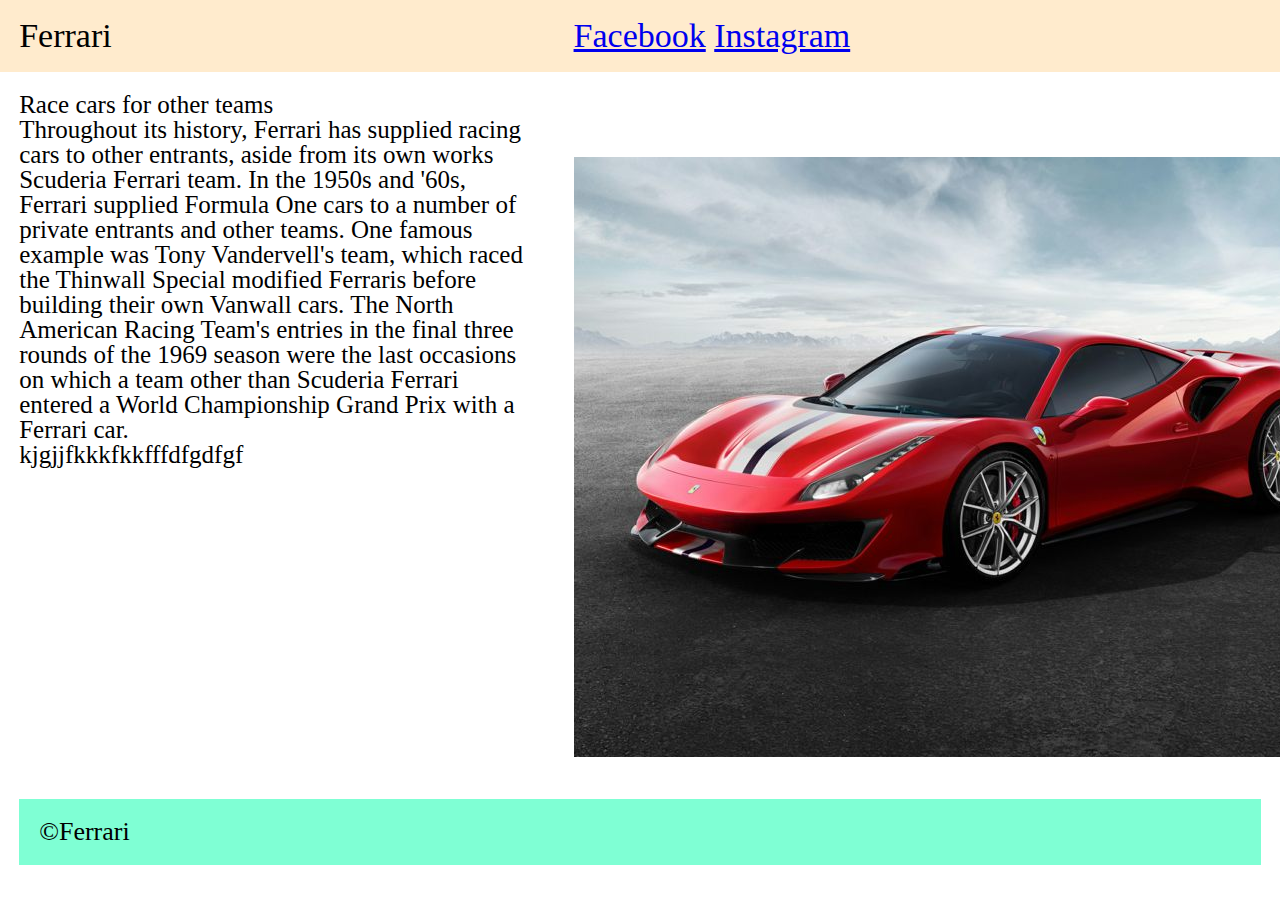
<file: block-BHaaax/index.html>
<!DOCTYPE html>
<html lang="en">
<head>
    <meta charset="UTF-8">
    <meta http-equiv="X-UA-Compatible" content="IE=edge">
    <meta name="viewport" content="width=device-width, initial-scale=1.0">
    <title>Document</title>
    <link rel="stylesheet" href="style.css">
</head>
<body>
    <header>
        <aside class="brand-name">
            ferrari

        </aside>
        <section class="navigation">
         <nav>
             <a href="#">facebook</a>
             <a href="#">Instagram</a>

        </nav>


        </section>
    </header>
    <main>
        <section>
            <aside class="information">
                <h2>
                    Race cars for other teams
                </h2>
                <p>
                    Throughout its history, Ferrari has supplied racing cars to other entrants, aside from its own works Scuderia Ferrari team.

In the 1950s and '60s, Ferrari supplied Formula One cars to a number of private entrants and other teams. One famous example was Tony Vandervell's team, which raced the Thinwall Special modified Ferraris before building their own Vanwall cars. The North American Racing Team's entries in the final three rounds of the 1969 season were the last occasions on which a team other than Scuderia Ferrari entered a World Championship Grand Prix with a Ferrari car.
                </p>
                <p>kjgjjfkkkfkkfffdfgdfgf</p>

            </aside>
            <div class="image">
                <img src="ferrari.png" alt="Image of ferrari">
            </div>
            <footer>
                &copy;Ferrari
            </footer>
        </section>
    </main>
    
</body>
</html>
</file>
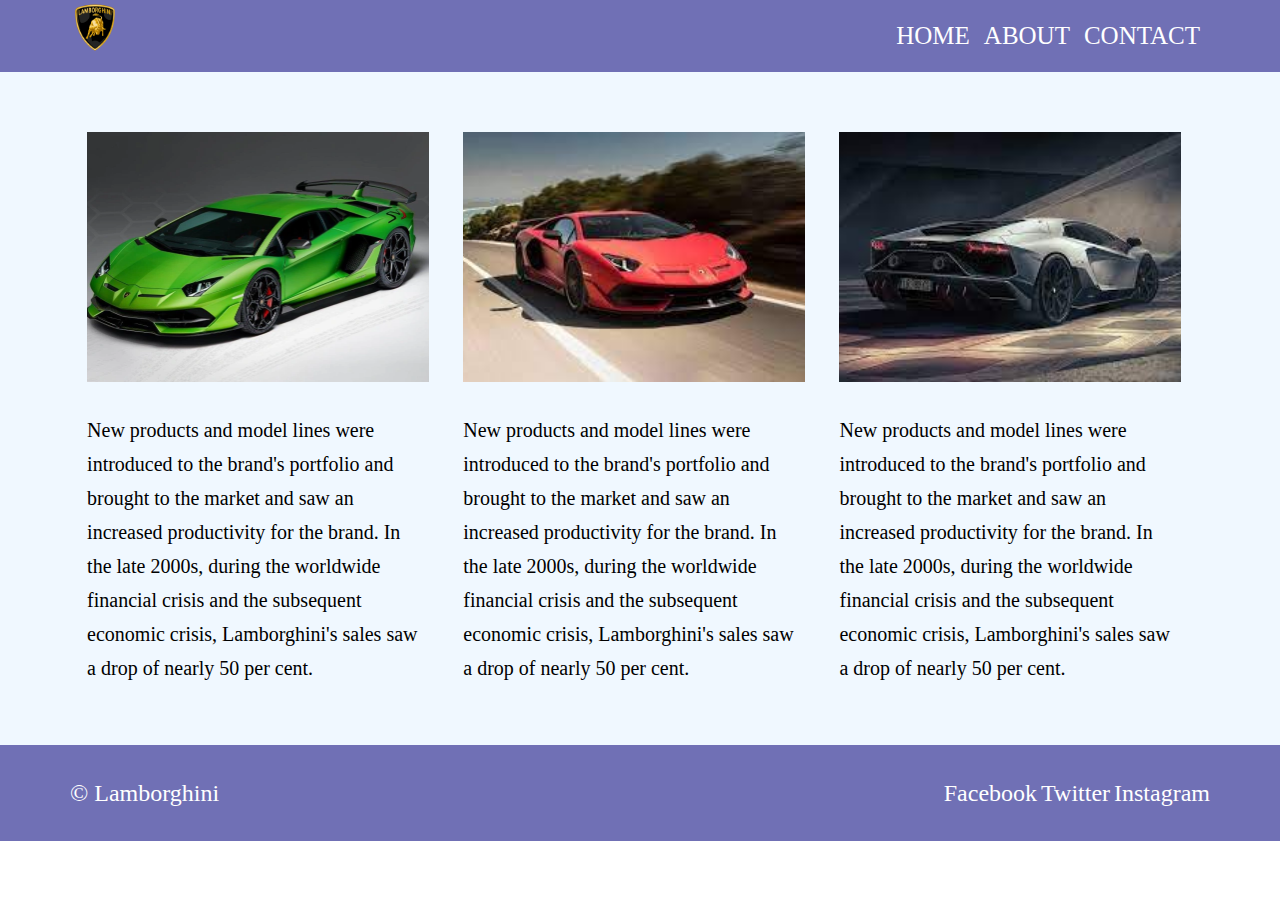
<file: block-BHaaba/index.html>
<!DOCTYPE html>
<html lang="en">
<head>
    <meta charset="UTF-8">
    <meta http-equiv="X-UA-Compatible" content="IE=edge">
    <meta name="viewport" content="width=device-width, initial-scale=1.0">
    <title>Document</title>
    <link rel="stylesheet" href="style.css">
</head>
<body>
    <header class="header">
        <div class="container clearfix">
            <a href="#">
                <img class="logo" src="assets/media/logo.png" alt="logo">
            </a>
            <nav class="nav">
                <a href="#">Home</a>
                <a href="#">About</a>
                <a href="#">Contact</a>
            </nav>
        
        </div>
    </header>
    <main>
        <section class="section">
            <div class="container clearfix">
                 <article class="col">
                    <img class="article-img" src="assets/media/car.png" alt="car image">
                    <p>New products and model lines were introduced to the brand's portfolio and brought to the market and saw an increased productivity for the brand. In the late 2000s, during the worldwide financial crisis and the subsequent economic crisis, Lamborghini's sales saw a drop of nearly 50 per cent.</p>
                </article>

                <article class="col">
                    <img class="article-img" src="assets/media/car2.png" alt="car image">
                    <p>New products and model lines were introduced to the brand's portfolio and brought to the market and saw an increased productivity for the brand. In the late 2000s, during the worldwide financial crisis and the subsequent economic crisis, Lamborghini's sales saw a drop of nearly 50 per cent.</p>
                </article>

                <article class="col">
                    <img class="article-img" src="assets/media/car3.png" alt="car image">
                    <p>New products and model lines were introduced to the brand's portfolio and brought to the market and saw an increased productivity for the brand. In the late 2000s, during the worldwide financial crisis and the subsequent economic crisis, Lamborghini's sales saw a drop of nearly 50 per cent.</p>
                </article>


            </div>
        </section>
    </main>
    <footer class="footer">
        <div class="container clearfix">
            <small>&copy; Lamborghini</small>
            <nav>
                <a href="#">Facebook</a>
                <a href="#">Twitter</a>
                <a href="#">Instagram</a>
            </nav>
        </div>
    </footer>
    
</body>
</html>
</file>
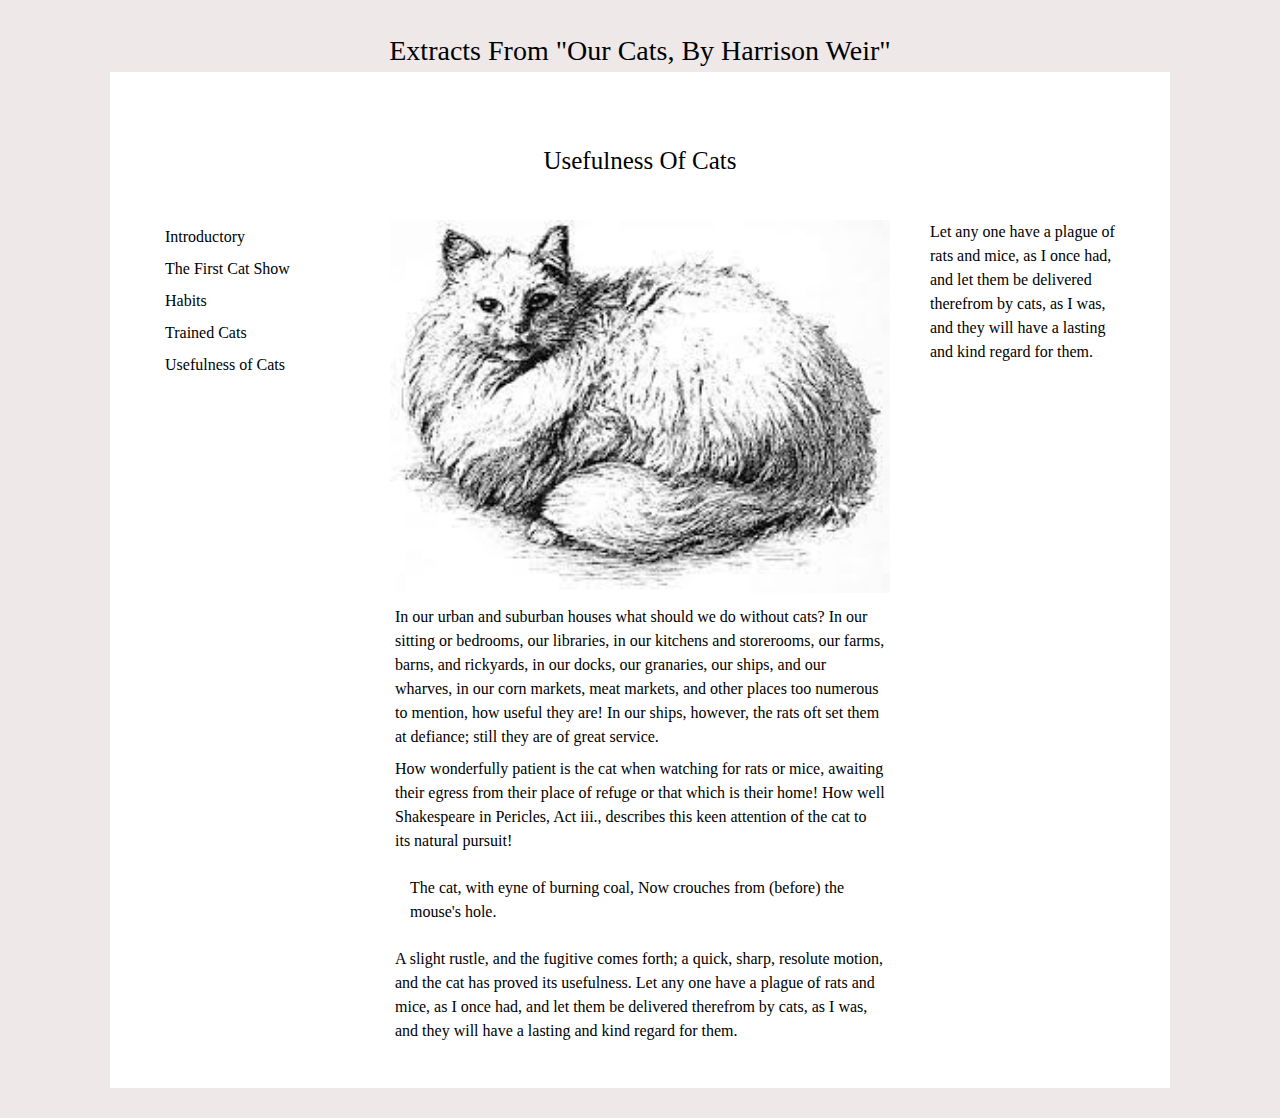
<file: block-BHaabd/index.html>
<!DOCTYPE html>
<html lang="en">
<head>
    <meta charset="UTF-8">
    <meta http-equiv="X-UA-Compatible" content="IE=edge">
    <meta name="viewport" content="width=device-width, initial-scale=1.0">
    <title>Document</title>
    <link rel="stylesheet" href="style.css">
</head>
<body>
    <header class="header">
        <h1>Extracts from "Our Cats, by Harrison Weir"</h1>  
    </header>
    <main>
        <section>
            <article class="article">
                
                <div class="container clearfix article">
                    <h2><h2>Usefulness of cats</h2></h2>
                <div class="col col-1">
                    <p>Introductory</p>
                    <p>The First Cat Show</p>
                    <p>Habits</p>
                    <p>Trained Cats </p>
                    <p>Usefulness of Cats</p>
                </div>




                <div class="col col-2">
    
                <img class="cat-image" src="media/cat.png" alt="image">
                <p>
                    In our urban and suburban houses what should we do without cats? In our sitting or bedrooms, our libraries, in our kitchens and storerooms, our farms, barns, and rickyards, in our docks, our granaries, our ships, and our wharves, in our corn markets, meat markets, and other places too numerous to mention, how useful they are! In our ships, however, the rats oft set them at defiance; still they are of great service.
                </p>
                <p>How wonderfully patient is the cat when watching for rats or mice, awaiting their egress from their place of refuge or that which is their home! How well Shakespeare in Pericles, Act iii., describes this keen attention of the cat to its natural pursuit!</p>
                <p class="quote">The cat, with eyne of burning coal, Now crouches from (before) the mouse's hole.</p>
                <p>A slight rustle, and the fugitive comes forth; a quick, sharp, resolute motion, and the cat has proved its usefulness. Let any one have a plague of rats and mice, as I once had, and let them be delivered therefrom by cats, as I was, and they will have a lasting and kind regard for them.</p>
                </div>




                <div class="col col-1">Let any one have a plague of rats and mice, as I once had, and let them be delivered therefrom by cats, as I was, and they will have a lasting and kind regard for them.</div>
                </div>
            </article>
        </section>
    </main>
    
</body>
</html>
</file>
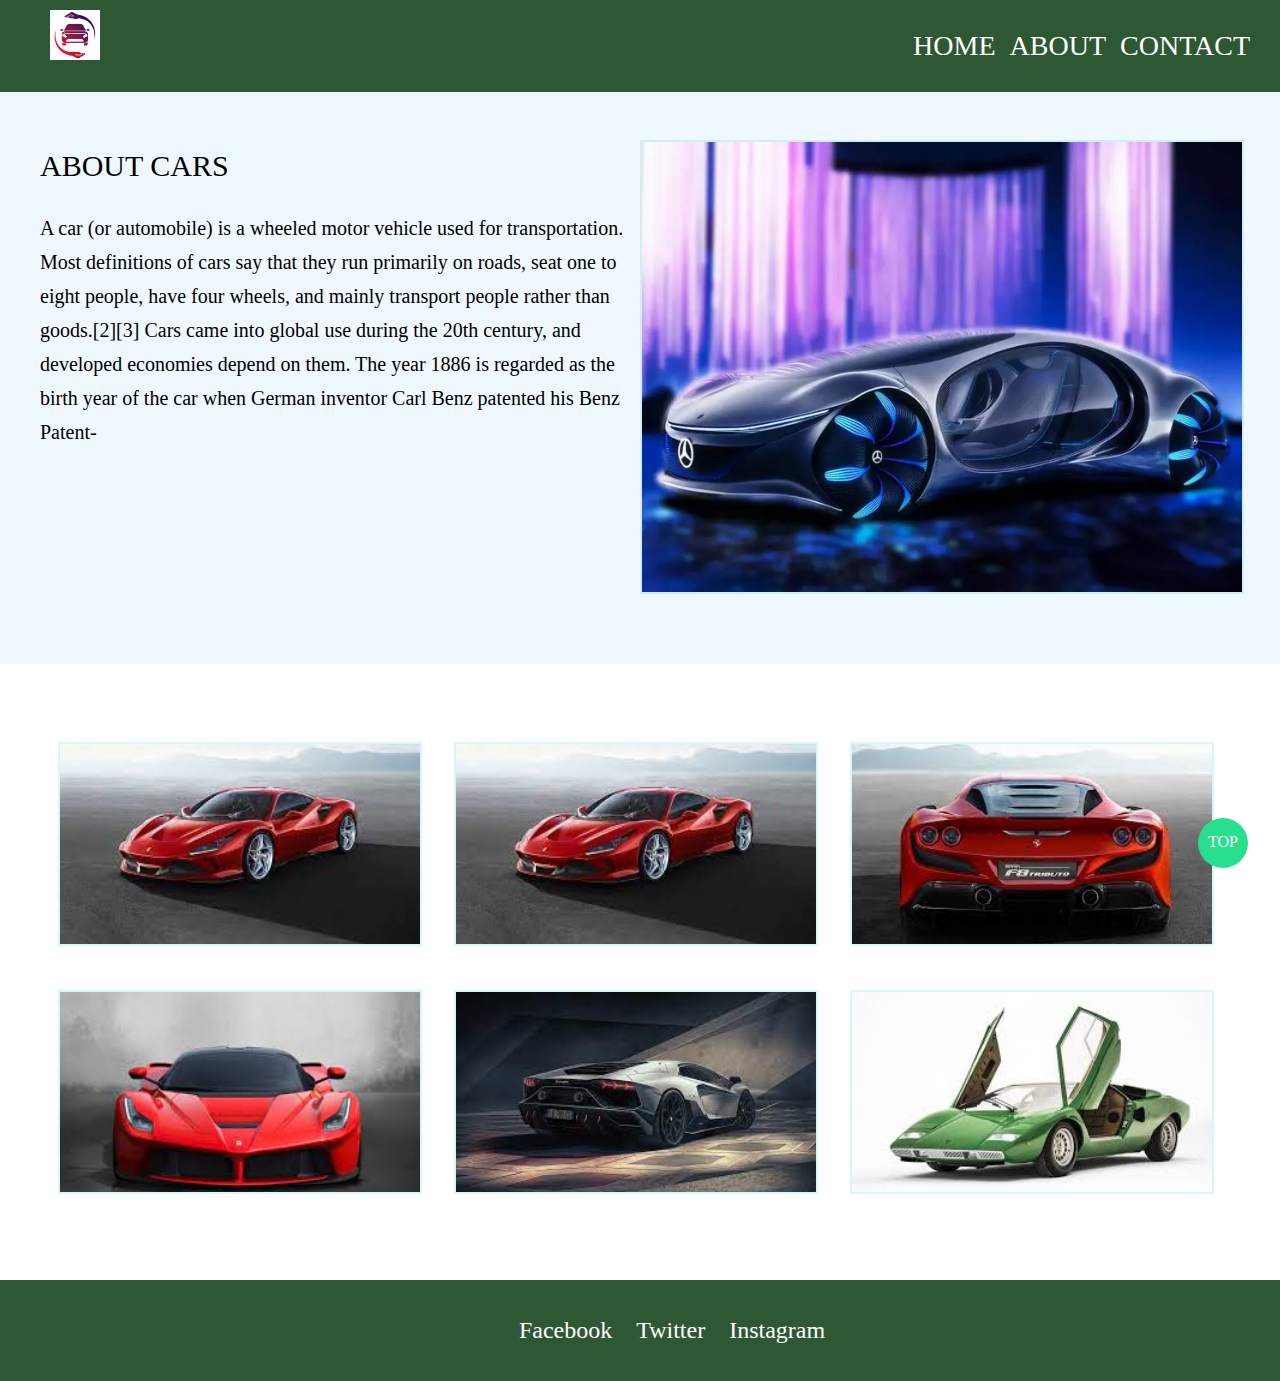
<file: block-BHaabg/index.html>
<!DOCTYPE html>
<html lang="en">
<head>
    <meta charset="UTF-8">
    <meta http-equiv="X-UA-Compatible" content="IE=edge">
    <meta name="viewport" content="width=device-width, initial-scale=1.0">
    <title>Document</title>
    <link rel="stylesheet" href="style.css">
</head>
<body id="top">
    <header class="header">
        <div class="container clearfix">
            <a href="">
                <img class="logo" src="media/logo.png" alt="logo">
            </a>
       
        <nav class="nav">
            <a href="#">Home</a>
            <a href="#">About</a>
            <a href="#">Contact</a>
        </nav>
        </div>
    </header>
    <main>
        <section>
            <article class="article">
                <div class="container clearfix">
                   <div class="col content">
                    <h1>About Cars</h1>
                    <p>A car (or automobile) is a wheeled motor vehicle used for transportation. Most definitions of cars say that they run primarily on roads, seat one to eight people, have four wheels, and mainly transport people rather than goods.[2][3]
    
                        Cars came into global use during the 20th century, and developed economies depend on them. The year 1886 is regarded as the birth year of the car when German inventor Carl Benz patented his Benz Patent-</p>
                   
                </div>
              <div class="col">
                <img class="article-img" src="media/car.png" alt="car image">
              </div>
            </div>
             </article>
        </section>

<!--gallery-->
        <section class="gallery">
            <div class="container clearfix">
                <div class="image-col">
                    <img src="media/car2.png" alt="">
                </div>
                
                <div class="image-col">
                    <img src="media/car2.png" alt="">
                </div>

                <div class="image-col">
                    <img src="media/car3.png" alt="">
                </div>

                <div class="image-col">
                    <img src="media/car4.png" alt="">
                </div>

                <div class="image-col">
                    <img src="media/car5.png" alt="">
                </div>

                <div class="image-col">
                    <img src="media/car6.png" alt="">
                </div>
            </div>
        </section>
    
    </main>
    <footer class="footer">
        <div class="container">
            <nav>
                <a href="#">Facebook</a>
                <a href="#">Twitter</a>
                <a href="#">Instagram</a>
            </nav>

        </div>

    </footer>
    <a class="btn" href="#top">
        Top
    </a>
    
</body>
</html>
</file>
<file: block-BHaaax/style.css>
/* http://meyerweb.com/eric/tools/css/reset/ 
   v2.0 | 20110126
   License: none (public domain)
*/

html, body, div, span, applet, object, iframe,
h1, h2, h3, h4, h5, h6, p, blockquote, pre,
a, abbr, acronym, address, big, cite, code,
del, dfn, em, img, ins, kbd, q, s, samp,
small, strike, strong, sub, sup, tt, var,
b, u, i, center,
dl, dt, dd, ol, ul, li,
fieldset, form, label, legend,
table, caption, tbody, tfoot, thead, tr, th, td,
article, aside, canvas, details, embed, 
figure, figcaption, footer, header, hgroup, 
menu, nav, output, ruby, section, summary,
time, mark, audio, video {
	margin: 0;
	padding: 0;
	border: 0;
	font-size: 100%;
	font: inherit;
	vertical-align: baseline;
}
/* HTML5 display-role reset for older browsers */
article, aside, details, figcaption, figure, 
footer, header, hgroup, menu, nav, section {
	display: block;
}
body {
	line-height: 1;
}
ol, ul {
	list-style: none;
}
blockquote, q {
	quotes: none;
}
blockquote:before, blockquote:after,
q:before, q:after {
	content: '';
	content: none;
}
table {
	border-collapse: collapse;
	border-spacing: 0;
}
/*CustomStyle*/
header 
{
    background-color: blanchedalmond;
}
.brand-name {
    display: inline-block;
    width: 40%;
    font-size: 34px;
    text-transform: capitalize;
    margin: 1.5%;
}
.navigation {
    display: inline-block;
    width: 50%;
    font-size: 34px;
    text-transform: capitalize;
    margin: 1.5%;
}
.information {
    display: inline-block;
    width: 40%;
    margin: 1.5%;
    font-size: 25px;
}
.image {
 display: inline-block;
 width: 40%;
 margin: 1.5%;
 vertical-align: middle;
}
footer {
    font-size: 26px;
    background-color: aquamarine;
    margin: 1.5%;
    padding: 20px;
}
</file>
<file: block-BHaaba/style.css>
/* http://meyerweb.com/eric/tools/css/reset/ 
   v2.0 | 20110126
   License: none (public domain)
*/

html, body, div, span, applet, object, iframe,
h1, h2, h3, h4, h5, h6, p, blockquote, pre,
a, abbr, acronym, address, big, cite, code,
del, dfn, em, img, ins, kbd, q, s, samp,
small, strike, strong, sub, sup, tt, var,
b, u, i, center,
dl, dt, dd, ol, ul, li,
fieldset, form, label, legend,
table, caption, tbody, tfoot, thead, tr, th, td,
article, aside, canvas, details, embed, 
figure, figcaption, footer, header, hgroup, 
menu, nav, output, ruby, section, summary,
time, mark, audio, video {
	margin: 0;
	padding: 0;
	border: 0;
	font-size: 100%;
	font: inherit;
	vertical-align: baseline;
}
/* HTML5 display-role reset for older browsers */
article, aside, details, figcaption, figure, 
footer, header, hgroup, menu, nav, section {
	display: block;
}
body {
	line-height: 1;
}
ol, ul {
	list-style: none;
}
blockquote, q {
	quotes: none;
}
blockquote:before, blockquote:after,
q:before, q:after {
	content: '';
	content: none;
}
table {
	border-collapse: collapse;
	border-spacing: 0;
}

/*Custom Style*/


*,
*::before,
*::after {
    box-sizing: border-box;
}
body {
    line-height: 1.5;
    font-size: 16px;
}
.container {
    max-width: 1200px;
    margin: 0 auto;
    padding: 0 30px;
}

/*Clearfix*/
.clearfix::before, .clearfix::after {
    content: "";
    display: table;
}
.clearfix::after {
    clear: both;
}

.header {
    background-color: rgb(112, 112, 181);
    height: 72px;
    line-height: 72px;

}
.logo {
    float: left;
    width: 50px;
    vertical-align: middle;
}
.nav {
    float: right;
}
.nav a {
    text-decoration: none;
    font-size: 25px;
    text-transform: uppercase;
    margin-right: 10px;
    color: white;
}

/*Section*/


.section {
    padding: 60px 0;
    background-color: aliceblue;
}

.article-img {
    width: 100%;
    height: 250px;
    object-fit: cover;
}
.col {
    float: left;
    width: 30%;
    margin: 0 1.5%;
}
p {
    margin-top: 24px;
    font-size: 20px;
    line-height: 1.7;
}
/*Footer*/
.footer {
    background-color: rgb(112, 112, 181);
    padding: 30px 0;
}
.footer small {
    float: left;
    font-size: 24px;
    color: white;
}
.footer nav {
    float: right;
}
.footer nav a {
    text-decoration: none;
    font-size: 24px;
    color: white;
}
</file>
<file: block-BHaabd/style.css>
/* http://meyerweb.com/eric/tools/css/reset/ 
   v2.0 | 20110126
   License: none (public domain)
*/

html, body, div, span, applet, object, iframe,
h1, h2, h3, h4, h5, h6, p, blockquote, pre,
a, abbr, acronym, address, big, cite, code,
del, dfn, em, img, ins, kbd, q, s, samp,
small, strike, strong, sub, sup, tt, var,
b, u, i, center,
dl, dt, dd, ol, ul, li,
fieldset, form, label, legend,
table, caption, tbody, tfoot, thead, tr, th, td,
article, aside, canvas, details, embed, 
figure, figcaption, footer, header, hgroup, 
menu, nav, output, ruby, section, summary,
time, mark, audio, video {
	margin: 0;
	padding: 0;
	border: 0;
	font-size: 100%;
	font: inherit;
	vertical-align: baseline;
}
/* HTML5 display-role reset for older browsers */
article, aside, details, figcaption, figure, 
footer, header, hgroup, menu, nav, section {
	display: block;
}
body {
	line-height: 1;
}
ol, ul {
	list-style: none;
}
blockquote, q {
	quotes: none;
}
blockquote:before, blockquote:after,
q:before, q:after {
	content: '';
	content: none;
}
table {
	border-collapse: collapse;
	border-spacing: 0;
}
/*Custom Style*/
body 
{
    line-height: 1.5;
    background-color: rgb(239, 232, 232);
    font-size: 16px;
    padding: 30px;
}
.container {
    max-width: 1000px;
    margin: 0 auto;
    padding: 20px 30px;
    background-color: white;

}
/*Clearfix*/
.clearfix::backdrop, .clearfix::after {
    content: "";
    display: table;
}
.clearfix::after {
    clear: both;
}

/*Header*/

.header {
     text-transform: capitalize;
    font-size: 28px;
    text-align: center;
}
h2 {
   text-transform: capitalize ;
   font-size: 25px;
   padding: 10px;
   margin: 10px auto;
   text-align: center;
}
/*Article*/
.article {
    margin: 0 auto;    
}

.col {
    width: 100px;
    float: left;
    margin: 2%;
    
}
.col-1 {
    width: 19%;
    font-size: 16px;
}
.col-2 {
    width:50% ;
}
.cat-image {
    width: 100%;
}
p {
    padding: 3px;
    margin: 2px;
}
.quote {
    padding: 0 20px;
    margin: 20px 0;
}
</file>
<file: block-BHaabg/style.css>
/* http://meyerweb.com/eric/tools/css/reset/ 
   v2.0 | 20110126
   License: none (public domain)
*/

html, body, div, span, applet, object, iframe,
h1, h2, h3, h4, h5, h6, p, blockquote, pre,
a, abbr, acronym, address, big, cite, code,
del, dfn, em, img, ins, kbd, q, s, samp,
small, strike, strong, sub, sup, tt, var,
b, u, i, center,
dl, dt, dd, ol, ul, li,
fieldset, form, label, legend,
table, caption, tbody, tfoot, thead, tr, th, td,
article, aside, canvas, details, embed, 
figure, figcaption, footer, header, hgroup, 
menu, nav, output, ruby, section, summary,
time, mark, audio, video {
	margin: 0;
	padding: 0;
	border: 0;
	font-size: 100%;
	font: inherit;
	vertical-align: baseline;
}
/* HTML5 display-role reset for older browsers */
article, aside, details, figcaption, figure, 
footer, header, hgroup, menu, nav, section {
	display: block;
}
body {
	line-height: 1;
}
ol, ul {
	list-style: none;
}
blockquote, q {
	quotes: none;
}
blockquote:before, blockquote:after,
q:before, q:after {
	content: '';
	content: none;
}
table {
	border-collapse: collapse;
	border-spacing: 0;
}



/*Custom style*/


body {
    line-height: 1.7
}
.container {
    width: 1200px;
    margin: 0 auto;
    padding: 0 32px;
}


/*clearfix*/


.clearfix::before, .clearfix::after {
    content: "";
    display: table;
}
.clearfix::after {
    clear: both;
}


/*Header*/


.header {
    background-color: rgb(46, 88, 51);
    padding: 10px;
    height: 72px;
    line-height: 72px;
    position: fixed;
    width: 100%;
}
.logo {
    width: 50px;
    float: left;
    vertical-align: middle;
}
.nav {
   float: right;
}
.nav a {
    font-size: 28px;
    text-decoration: none;
    text-transform: uppercase;
    margin-left: 10px;
    color: white;
}


/*Article*/


.article {
    background-color: aliceblue;
    padding: 60px 0;
    padding-top: 140px;
}
.article-img {
    width: 100%;
    border: 2px solid rgb(209, 238, 241);
}
.col {
    width: 50%;
    float: left;
    font-size: 20px;
}


h1 {
    text-transform: uppercase;
    font-size: 30px;
    margin-bottom: 20px;
}


/*gallery*/


.gallery {
    padding: 60px 0;
}
.image-col {
    float: left;
    width: 30%;
    margin: 1.5%;
}
.gallery img {
    width: 100%;
    height: 200px;
    object-fit: cover;
    border: 2px solid rgb(211, 249, 249);
}
.footer {
    background-color: rgb(46, 88, 51);
    padding: 30px;
    text-align: center;
}
.footer a {
    font-size: 24px;
    color: rgb(46, 88, 51);
    text-decoration: none;
    margin-left: 20px;
    color: white;
}


/*Button*/



.btn {
    display: inline-block;
    width: 50px;
    height: 50px;
    border-radius: 50%;
    background-color: rgb(40, 223, 141);
    position: fixed;
    right: 32px;
    bottom: 32px;
    text-align: center;
    line-height: 48px;
    color: white;
    text-transform: uppercase;
    text-decoration: none;
}
</file>
